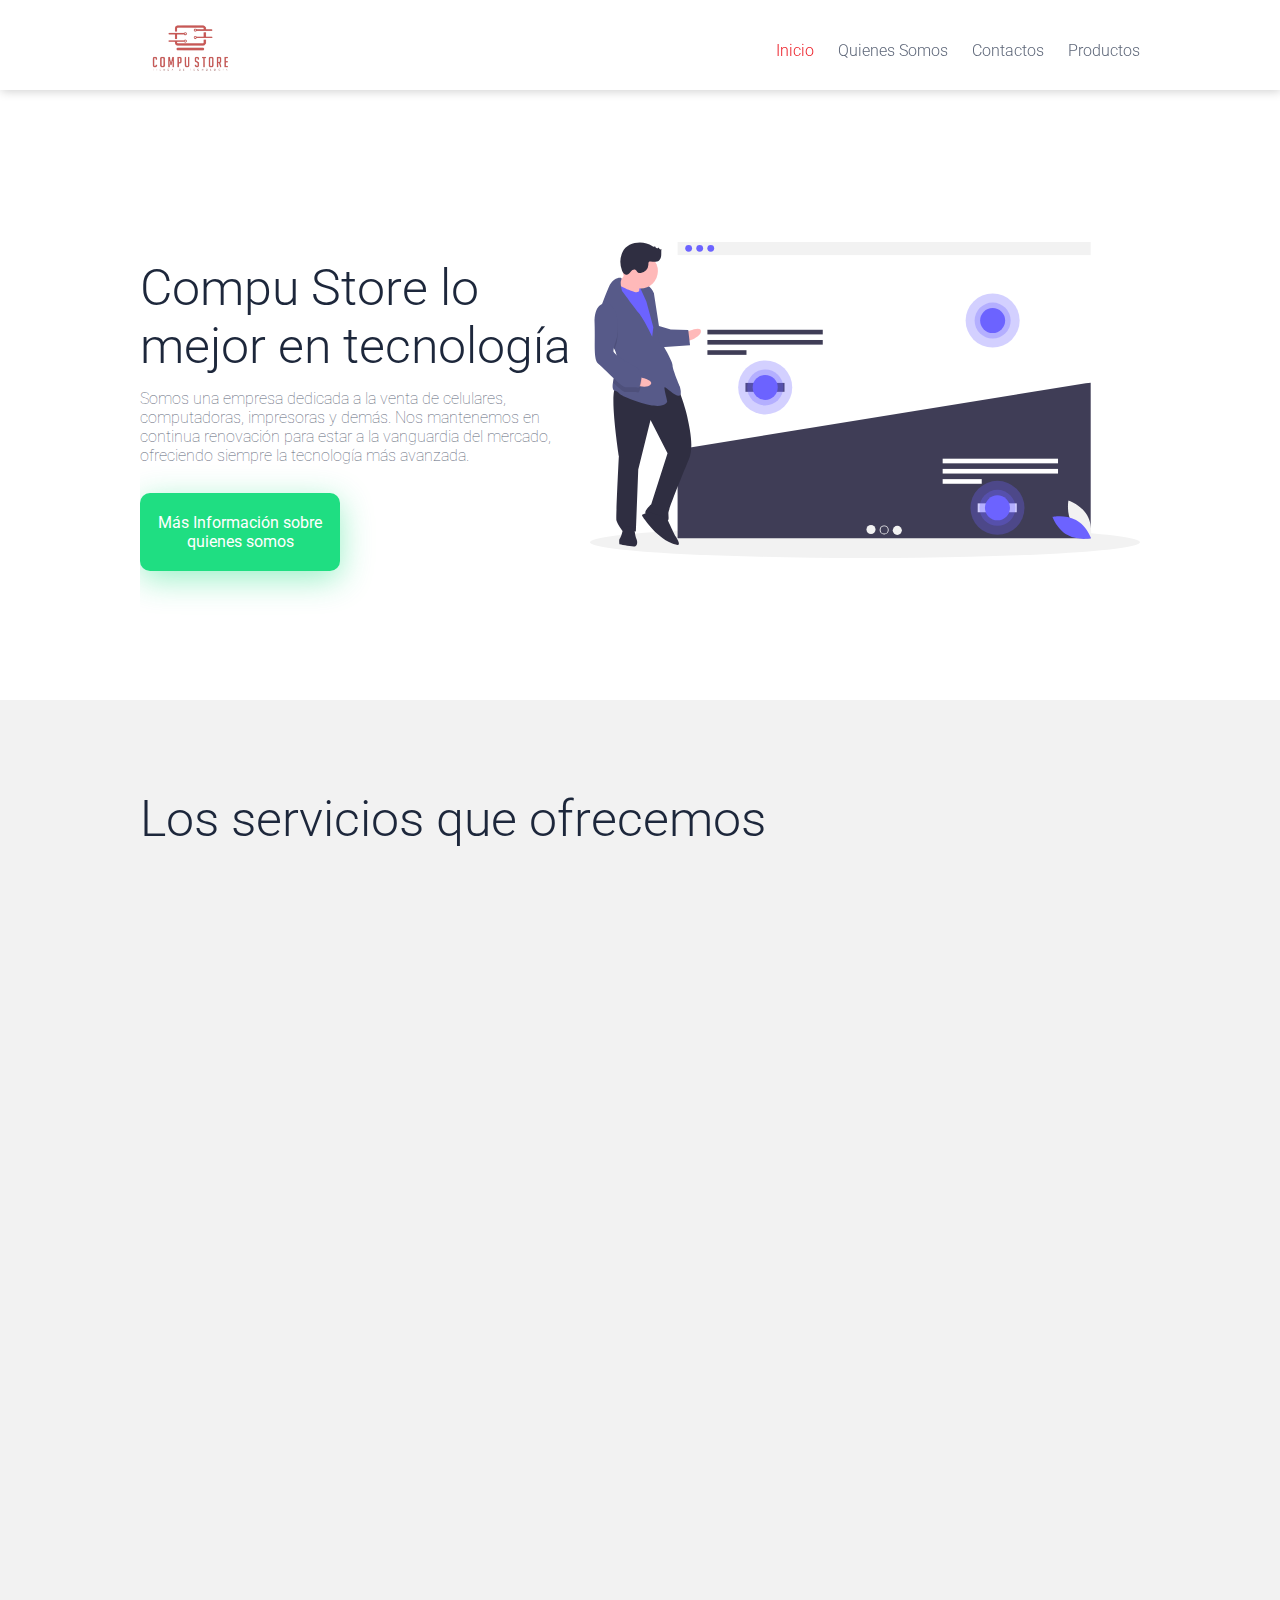
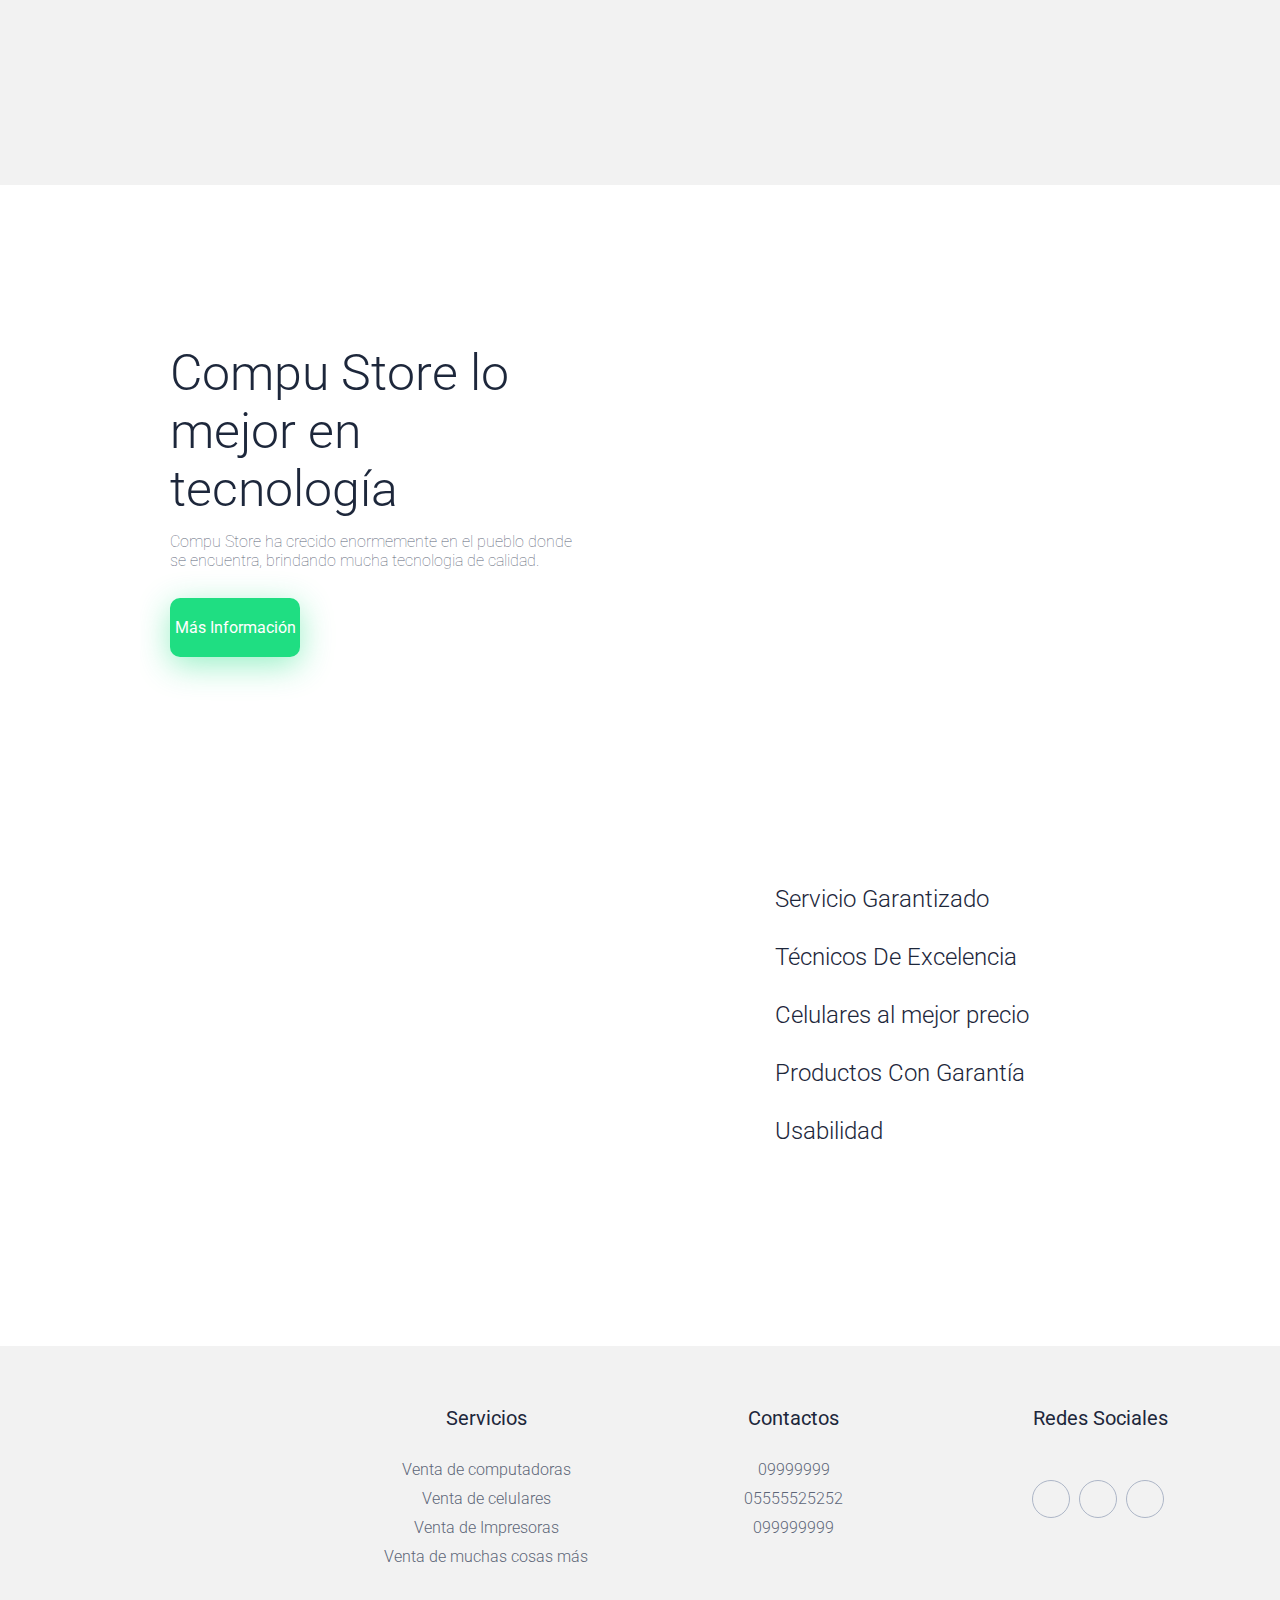
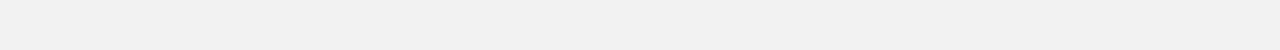
<file: index.html>
<!DOCTYPE html>
<html lang="es">
<head>
    <meta name="author" content="Jean Pierre Rodriguez Zambrano">
    <meta name="description" content="Compu Store lo mejor en tecnologia, posee muchos productos de ofimatica tanto basica como profesional">
    <meta name="viewport" content="width=device-width, initial-scale=1.0">
    <meta charset="UTF-8">
    <meta name="keywords" content="Tecnologia,Computadoras, Impresoras, Chone, Celulares, Reparacion, Servicio, Técnico " > 
    <meta name="descripcion" content="Página web oficial de Compu Store, Chone-Manabi-Ecuador">
    <link rel="icon" href="img/logo2.png">
    <link rel="stylesheet" href="https://use.fontawesome.com/releases/v5.15.2/css/all.css" integrity="sha384-vSIIfh2YWi9wW0r9iZe7RJPrKwp6bG+s9QZMoITbCckVJqGCCRhc+ccxNcdpHuYu" crossorigin="anonymous">
    <link rel="preconnect" href="https://fonts.gstatic.com">
    <link href="https://fonts.googleapis.com/css2?family=Roboto:ital,wght@0,100;0,300;0,400;1,100&display=swap" rel="stylesheet">
    <link href="https://unpkg.com/aos@2.3.1/dist/aos.css" rel="stylesheet">
    <link rel="stylesheet" href="css/estiloindex.css">
    
    <title>Compu Store</title>
</head>
<body>
    <header>
        <nav>
            <section class="contenedor nav">
                <div class="logo">
                    <img src="img/logo2.png" alt="Logo Compu Store">
                </div>
                <div class="enlaces-header">
                    <a href="#" class="lugar">Inicio</a>
                    <a href="pags/quienessomos">Quienes Somos</a>
                    <a href="pags/contacto">Contactos</a>
                    <a href="pags/productos">Productos</a>
                </div>
                <div class="hamburguer">
                    <i class="fas fa-bars"></i>
                </div>
            </section>
        </nav>
      <div class="contenedor">
          <section class="contenido-header">
            <section class="textos-header">
                <h1 class="titulo">Compu Store lo mejor en tecnología</h1>
                <p>Somos una empresa dedicada a la venta de celulares, computadoras, impresoras y demás.
                    Nos mantenemos en continua renovación para estar a la vanguardia del mercado, ofreciendo siempre la tecnología más avanzada.</p>
                <a href="pags/quienessomos.html">Más Información sobre quienes somos</a>
            </section>
                <img src="img/undraw_heatmap_uyye.svg" alt="Svg de sistemas">
          </section>
      </div>  
    </header>
   <section class="about-us">
       <div class="contenedor1">
           <h2 class="titulo">Los servicios que ofrecemos</h2>
           <div class="contenedor-articulo">
               <div class="articulo"  data-aos="zoom-in-right" data-aos-duration="1000">
                   <i class="fas fa-pen-fancy"></i>
                   <h3>Venta de Celulares de Alta-Media y Baja Gama</h3>
                   <p>Realizamos venta de celulares de toda gama, a un excelente calidad-precio.
                       Poseemos una gran coleccion de marcas y modelos de celulares.
                   </p>
                </div>
                <div class="articulo"  data-aos="zoom-in-right" data-aos-duration="1000">
                    <i class="fas fa-code"></i>
                    <h3>Servicio Técnico en reparacion de Computadores</h3>
                    <p>Realizamos servicio técnico de computadoras, tanto en software como en hardware, ya sea instalar windows como reparar algo interno fisico.</p>

                 </div>
                 <div class="articulo"  data-aos="zoom-in-right" data-aos-duration="1000">
                    <i class="fas fa-cog"></i>
                    <h3>Servicio Técnico en reparación de Impresoras</h3>
                    <p>Realizamos mantenimiento a Impresoras, limpiando tinta, instalando los drivers,etc.</p>

                 </div>
                 <div class="articulo"  data-aos="zoom-in-right" data-aos-duration="1000">
                    <i class="fas fa-comments"></i>
                    <h3>Venta de articulos de ofimática</h3>
                    <p>Tenemos venta de audifonos,parlantes,
                        memorias, discos duros,disco de estado solido,etc.</p>

                 </div>
                 <div class="articulo"  data-aos="zoom-in-right" data-aos-duration="1000">
                    <i class="fas fa-chart-bar"></i>
                    <h3>Venta de perifericos para computadoras</h3>
                    <p>Venta de teclados, mouse , audifonos, mandos de ps4, mandos para pc , mouse con rgb , teclados con rgb , audifonos con rgb, etc.</p>

                 </div>
                 <div class="articulo"  data-aos="zoom-in-right" data-aos-duration="1000">
                    <i class="fas fa-pen-fancy"></i>
                    <h3>Venta de Sillas Gamer</h3>
                    <p>Venta de sillas gamer calidad-precio , acolchonadas, muy comodas para el uso diario, reclinable, etc.</p>

                 </div>
           </div>
       </div>
   </section> 
    <section class="questions contenedor">
      <section class="textos-questions">
          <h1 class="titulo">Compu Store lo mejor en tecnología</h1>
          <p>Compu Store ha crecido enormemente en el pueblo donde se encuentra, brindando mucha tecnologia de calidad.</p>
          <a href="pags/quienessomos.html">Más Información</a>
          </section>
          <img src="img/laptop.svg" alt="Laptop"  data-aos="fade-up" data-aos-duration="3000" data-aos-easing="ease-out-cubic">
    </section>
  
    <section class="contenedor1 services">
        <img src="img/undraw_Online_information_re_erks.svg" alt="" data-aos="flip-left"
        data-aos-easing="ease-out-cubic"
        data-aos-duration="2000">
        <div class="box-skills">
     <h4><i class="far fa-check-circle"></i> Servicio Garantizado</h4>
     <h4><i class="far fa-check-circle"></i> Técnicos De Excelencia</h4>
     <h4><i class="far fa-check-circle"></i> Celulares al mejor precio</h4>
     <h4><i class="far fa-check-circle"></i> Productos Con Garantía</h4>
     <h4><i class="far fa-check-circle"></i> Usabilidad</h4>
        </div>
    </section>
    <footer id="footer">
        <div class="partfooter">
            <img src="img/logo2.png" alt="Logo Compu Store" data-aos="fade-zoom-in"
            data-aos-easing="ease-in-back"
            data-aos-delay="500"
            data-aos-offset="0">
        </div>
        <div class="partfooter">
            <h4>Servicios</h4>
            <a href="#footer">Venta de computadoras</a>
            <a href="#footer">Venta de celulares</a>
            <a href="#footer">Venta de Impresoras</a>
            <a href="#footer">Venta de muchas cosas más</a>
        </div>
        <div class="partfooter">
            <h4>Contactos</h4>
            <a href="#footer">09999999</a>
            <a href="#footer">05555525252</a>
            <a href="#footer">099999999</a>
        </div>
        <div class="partfooter">
            <h4>Redes Sociales</h4>
            <div class="social-media">
                <a href="https://www.facebook.com/Compustore.Ec" target="0"><i class="fab fa-facebook trans"></i></a>
                <a href="https://twitter.com/icomputerstore?lang=es" target="0"><i class="fab fa-twitter trans"></i></a>
                <a href="https://www.instagram.com/compustoreec/" target="0"><i class="fab fa-instagram trans"></i></a>
            </div>
        </div>
    </footer>


    <script src="https://unpkg.com/aos@2.3.1/dist/aos.js"></script>
    <script src="js/main.js"></script>
</div>  
</body>
</html>
</file>
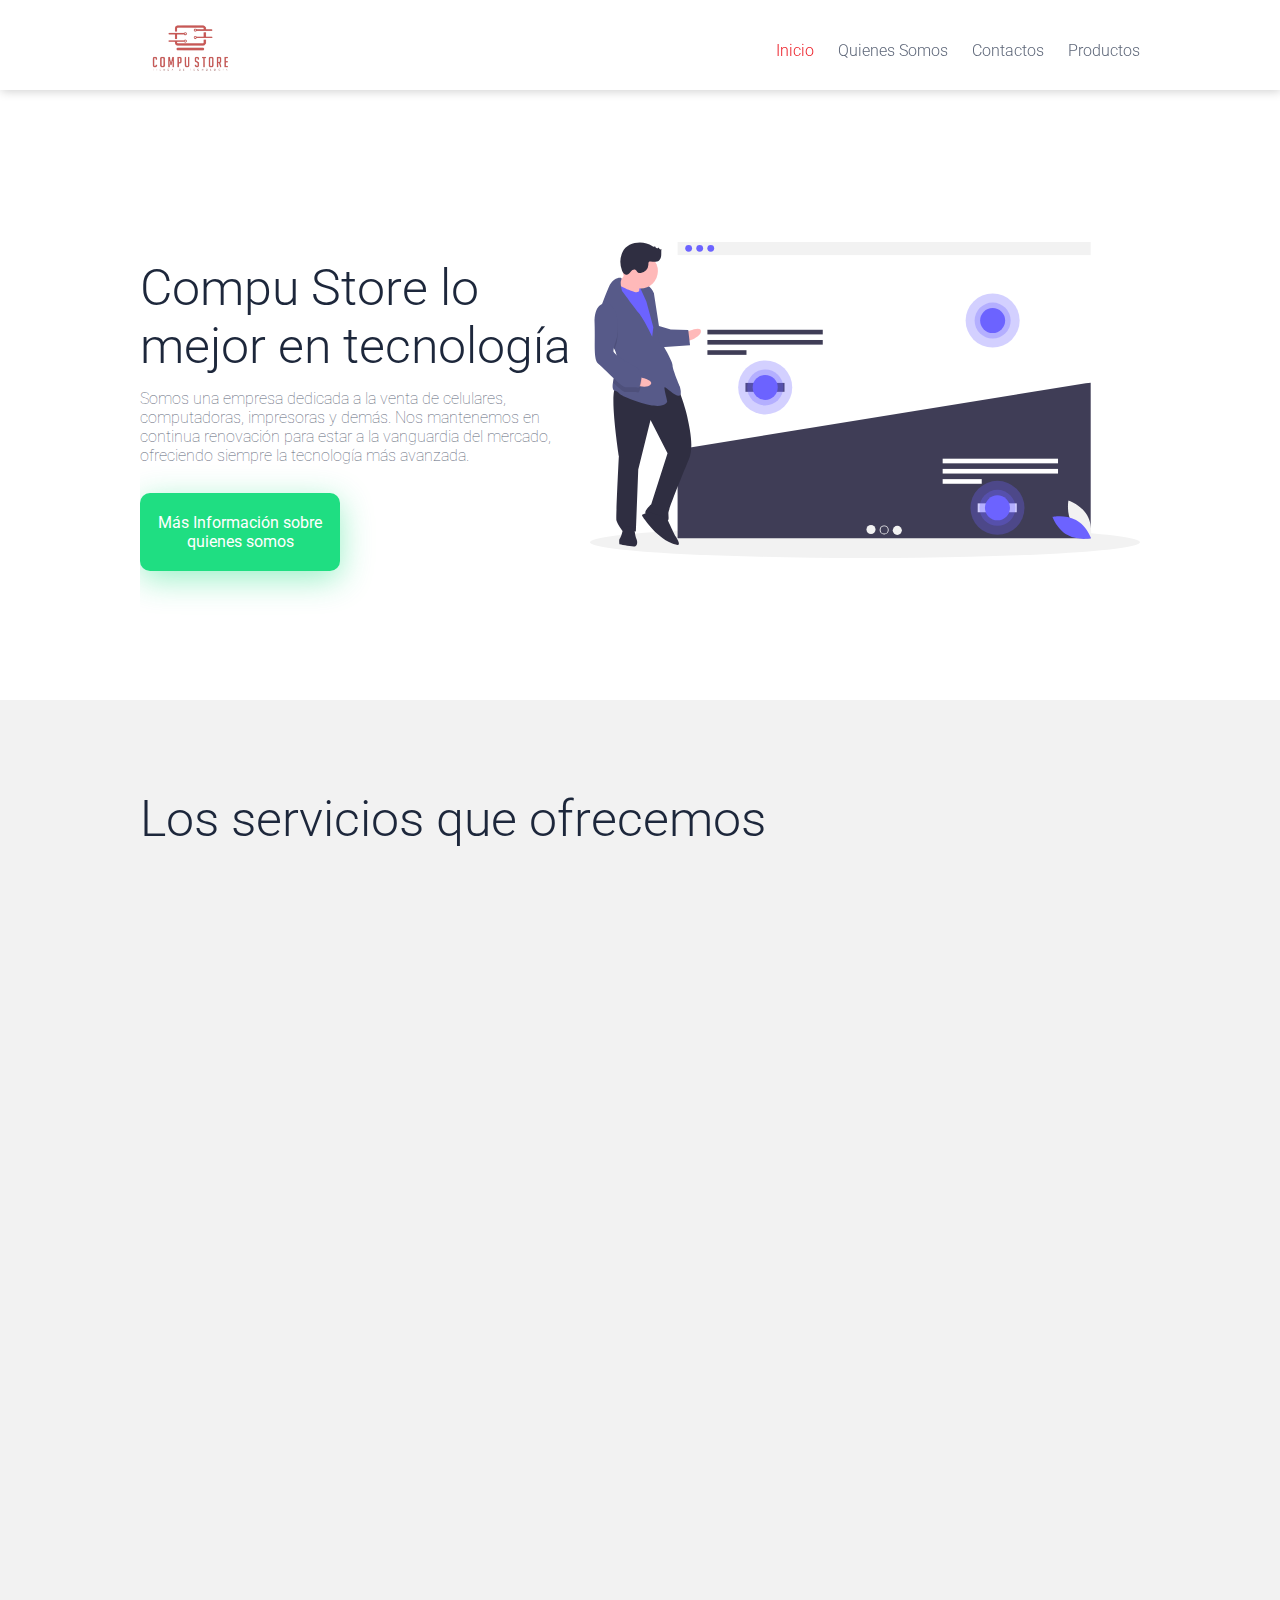
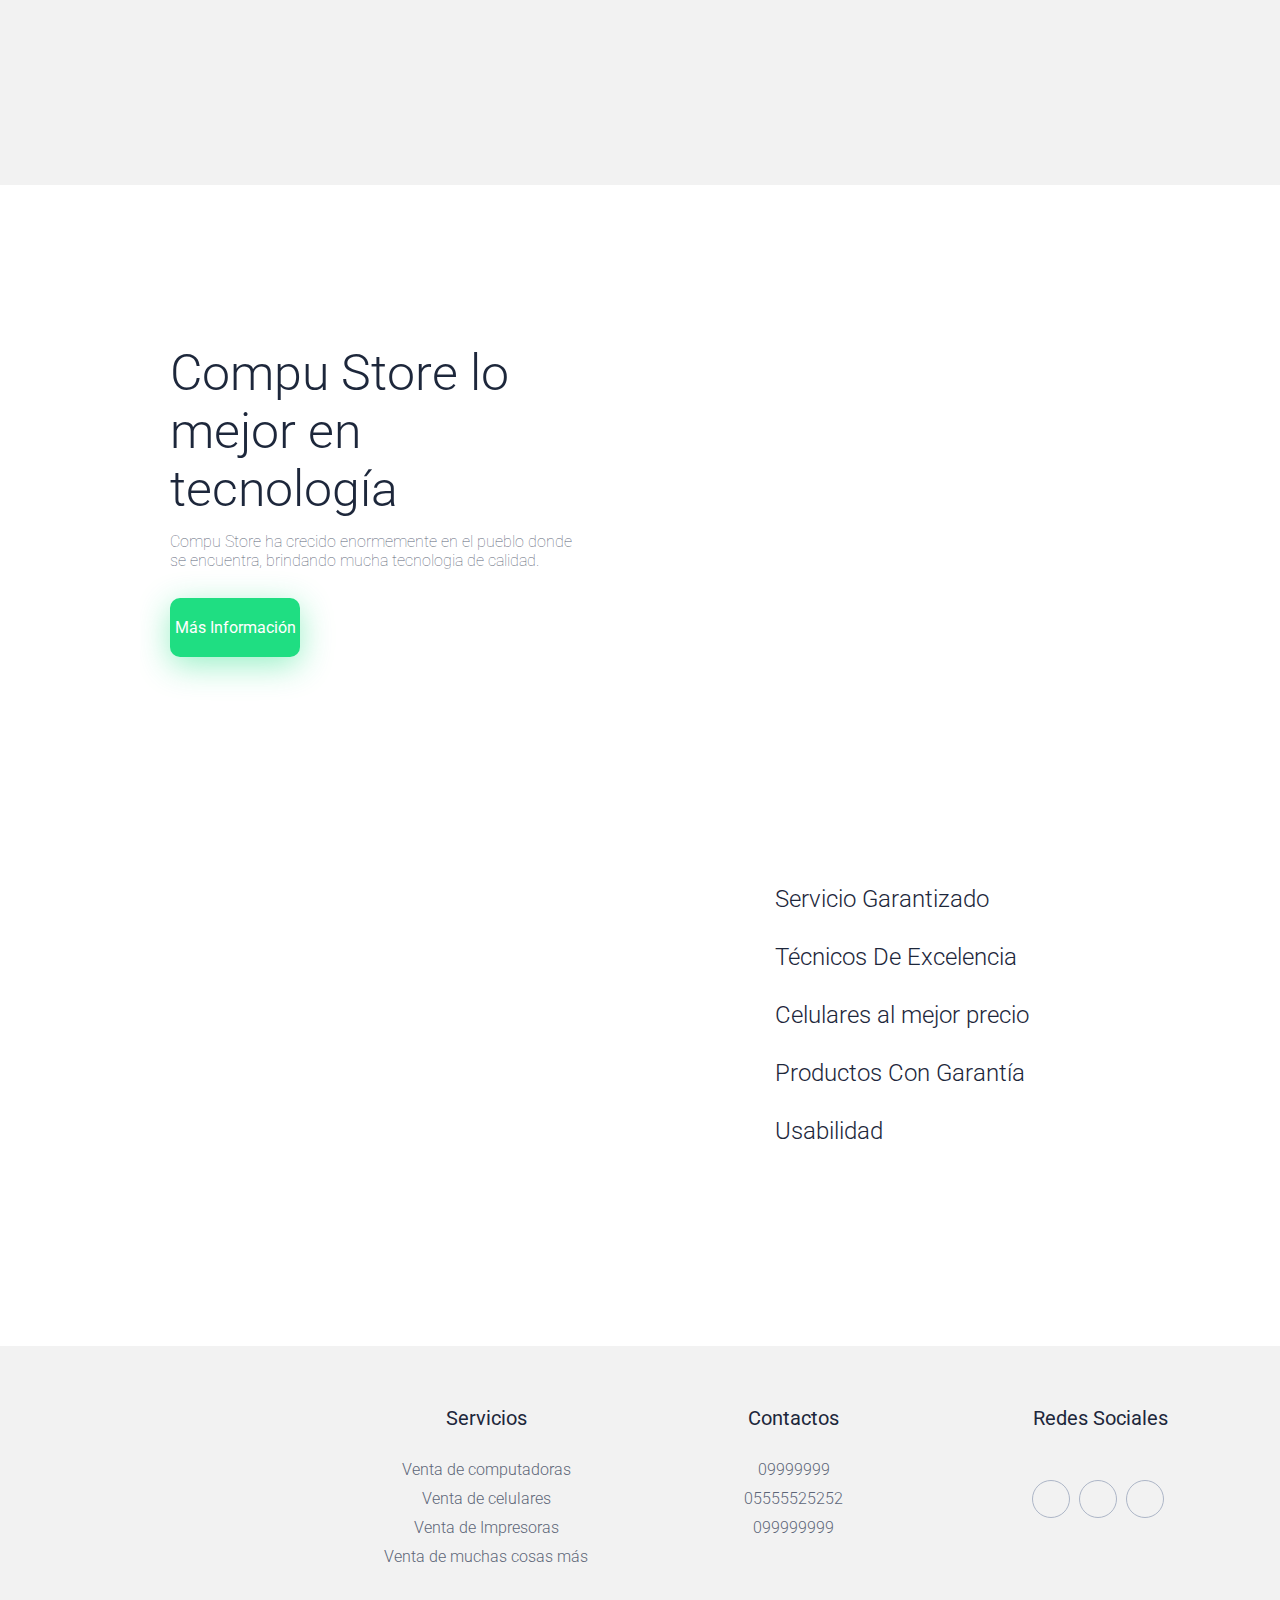
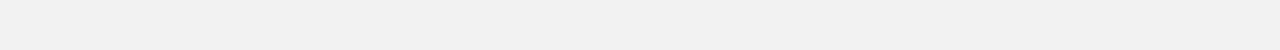
<file: pags/index.html>
<!DOCTYPE html>
<html lang="es">
<head>
    <meta name="author" content="Jean Pierre Rodriguez Zambrano">
    <meta name="description" content="Compu Store lo mejor en tecnologia, posee muchos productos de ofimatica tanto basica como profesional">
    <meta name="viewport" content="width=device-width, initial-scale=1.0">
    <meta charset="UTF-8">
    <meta name="keywords" content="Tecnologia,Computadoras, Impresoras, Chone, Celulares, Reparacion, Servicio, Técnico " > 
    <meta name="descripcion" content="Página web oficial de Compu Store, Chone-Manabi-Ecuador">
    <link rel="icon" href="img/logo2.png">
    <link rel="stylesheet" href="https://use.fontawesome.com/releases/v5.15.2/css/all.css" integrity="sha384-vSIIfh2YWi9wW0r9iZe7RJPrKwp6bG+s9QZMoITbCckVJqGCCRhc+ccxNcdpHuYu" crossorigin="anonymous">
    <link rel="preconnect" href="https://fonts.gstatic.com">
    <link href="https://fonts.googleapis.com/css2?family=Roboto:ital,wght@0,100;0,300;0,400;1,100&display=swap" rel="stylesheet">
    <link href="https://unpkg.com/aos@2.3.1/dist/aos.css" rel="stylesheet">
    <link rel="stylesheet" href="css/estilo.css">
    
    <title>Compu Store</title>
</head>
<body>
    <header>
        <nav>
            <section class="contenedor nav">
                <div class="logo">
                    <img src="img/logo2.png" alt="Logo Compu Store">
                </div>
                <div class="enlaces-header">
                    <a href="#" class="lugar">Inicio</a>
                    <a href="pags/quienessomos">Quienes Somos</a>
                    <a href="pags/contacto">Contactos</a>
                    <a href="pags/productos">Productos</a>
                </div>
                <div class="hamburguer">
                    <i class="fas fa-bars"></i>
                </div>
            </section>
        </nav>
      <div class="contenedor">
          <section class="contenido-header">
            <section class="textos-header">
                <h1 class="titulo">Compu Store lo mejor en tecnología</h1>
                <p>Somos una empresa dedicada a la venta de celulares, computadoras, impresoras y demás.
                    Nos mantenemos en continua renovación para estar a la vanguardia del mercado, ofreciendo siempre la tecnología más avanzada.</p>
                <a href="pags/quienessomos.html">Más Información sobre quienes somos</a>
            </section>
                <img src="img/undraw_heatmap_uyye.svg" alt="Svg de sistemas">
          </section>
      </div>  
    </header>
   <section class="about-us">
       <div class="contenedor1">
           <h2 class="titulo">Los servicios que ofrecemos</h2>
           <div class="contenedor-articulo">
               <div class="articulo"  data-aos="zoom-in-right" data-aos-duration="1000">
                   <i class="fas fa-pen-fancy"></i>
                   <h3>Venta de Celulares de Alta-Media y Baja Gama</h3>
                   <p>Realizamos venta de celulares de toda gama, a un excelente calidad-precio.
                       Poseemos una gran coleccion de marcas y modelos de celulares.
                   </p>
                </div>
                <div class="articulo"  data-aos="zoom-in-right" data-aos-duration="1000">
                    <i class="fas fa-code"></i>
                    <h3>Servicio Técnico en reparacion de Computadores</h3>
                    <p>Realizamos servicio técnico de computadoras, tanto en software como en hardware, ya sea instalar windows como reparar algo interno fisico.</p>

                 </div>
                 <div class="articulo"  data-aos="zoom-in-right" data-aos-duration="1000">
                    <i class="fas fa-cog"></i>
                    <h3>Servicio Técnico en reparación de Impresoras</h3>
                    <p>Realizamos mantenimiento a Impresoras, limpiando tinta, instalando los drivers,etc.</p>

                 </div>
                 <div class="articulo"  data-aos="zoom-in-right" data-aos-duration="1000">
                    <i class="fas fa-comments"></i>
                    <h3>Venta de articulos de ofimática</h3>
                    <p>Tenemos venta de audifonos,parlantes,
                        memorias, discos duros,disco de estado solido,etc.</p>

                 </div>
                 <div class="articulo"  data-aos="zoom-in-right" data-aos-duration="1000">
                    <i class="fas fa-chart-bar"></i>
                    <h3>Venta de perifericos para computadoras</h3>
                    <p>Venta de teclados, mouse , audifonos, mandos de ps4, mandos para pc , mouse con rgb , teclados con rgb , audifonos con rgb, etc.</p>

                 </div>
                 <div class="articulo"  data-aos="zoom-in-right" data-aos-duration="1000">
                    <i class="fas fa-pen-fancy"></i>
                    <h3>Venta de Sillas Gamer</h3>
                    <p>Venta de sillas gamer calidad-precio , acolchonadas, muy comodas para el uso diario, reclinable, etc.</p>

                 </div>
           </div>
       </div>
   </section> 
    <section class="questions contenedor">
      <section class="textos-questions">
          <h1 class="titulo">Compu Store lo mejor en tecnología</h1>
          <p>Compu Store ha crecido enormemente en el pueblo donde se encuentra, brindando mucha tecnologia de calidad.</p>
          <a href="pags/quienessomos.html">Más Información</a>
          </section>
          <img src="img/laptop.svg" alt="Laptop"  data-aos="fade-up" data-aos-duration="3000" data-aos-easing="ease-out-cubic">
    </section>
  
    <section class="contenedor1 services">
        <img src="img/undraw_Online_information_re_erks.svg" alt="" data-aos="flip-left"
        data-aos-easing="ease-out-cubic"
        data-aos-duration="2000">
        <div class="box-skills">
     <h4><i class="far fa-check-circle"></i> Servicio Garantizado</h4>
     <h4><i class="far fa-check-circle"></i> Técnicos De Excelencia</h4>
     <h4><i class="far fa-check-circle"></i> Celulares al mejor precio</h4>
     <h4><i class="far fa-check-circle"></i> Productos Con Garantía</h4>
     <h4><i class="far fa-check-circle"></i> Usabilidad</h4>
        </div>
    </section>
    <footer id="footer">
        <div class="partfooter">
            <img src="img/logo2.png" alt="Logo Compu Store" data-aos="fade-zoom-in"
            data-aos-easing="ease-in-back"
            data-aos-delay="500"
            data-aos-offset="0">
        </div>
        <div class="partfooter">
            <h4>Servicios</h4>
            <a href="#footer">Venta de computadoras</a>
            <a href="#footer">Venta de celulares</a>
            <a href="#footer">Venta de Impresoras</a>
            <a href="#footer">Venta de muchas cosas más</a>
        </div>
        <div class="partfooter">
            <h4>Contactos</h4>
            <a href="#footer">09999999</a>
            <a href="#footer">05555525252</a>
            <a href="#footer">099999999</a>
        </div>
        <div class="partfooter">
            <h4>Redes Sociales</h4>
            <div class="social-media">
                <a href="https://www.facebook.com/Compustore.Ec" target="0"><i class="fab fa-facebook trans"></i></a>
                <a href="https://twitter.com/icomputerstore?lang=es" target="0"><i class="fab fa-twitter trans"></i></a>
                <a href="https://www.instagram.com/compustoreec/" target="0"><i class="fab fa-instagram trans"></i></a>
            </div>
        </div>
    </footer>


    <script src="https://unpkg.com/aos@2.3.1/dist/aos.js"></script>
    <script src="js/main.js"></script>
</div>  
</body>
</html>
</file>
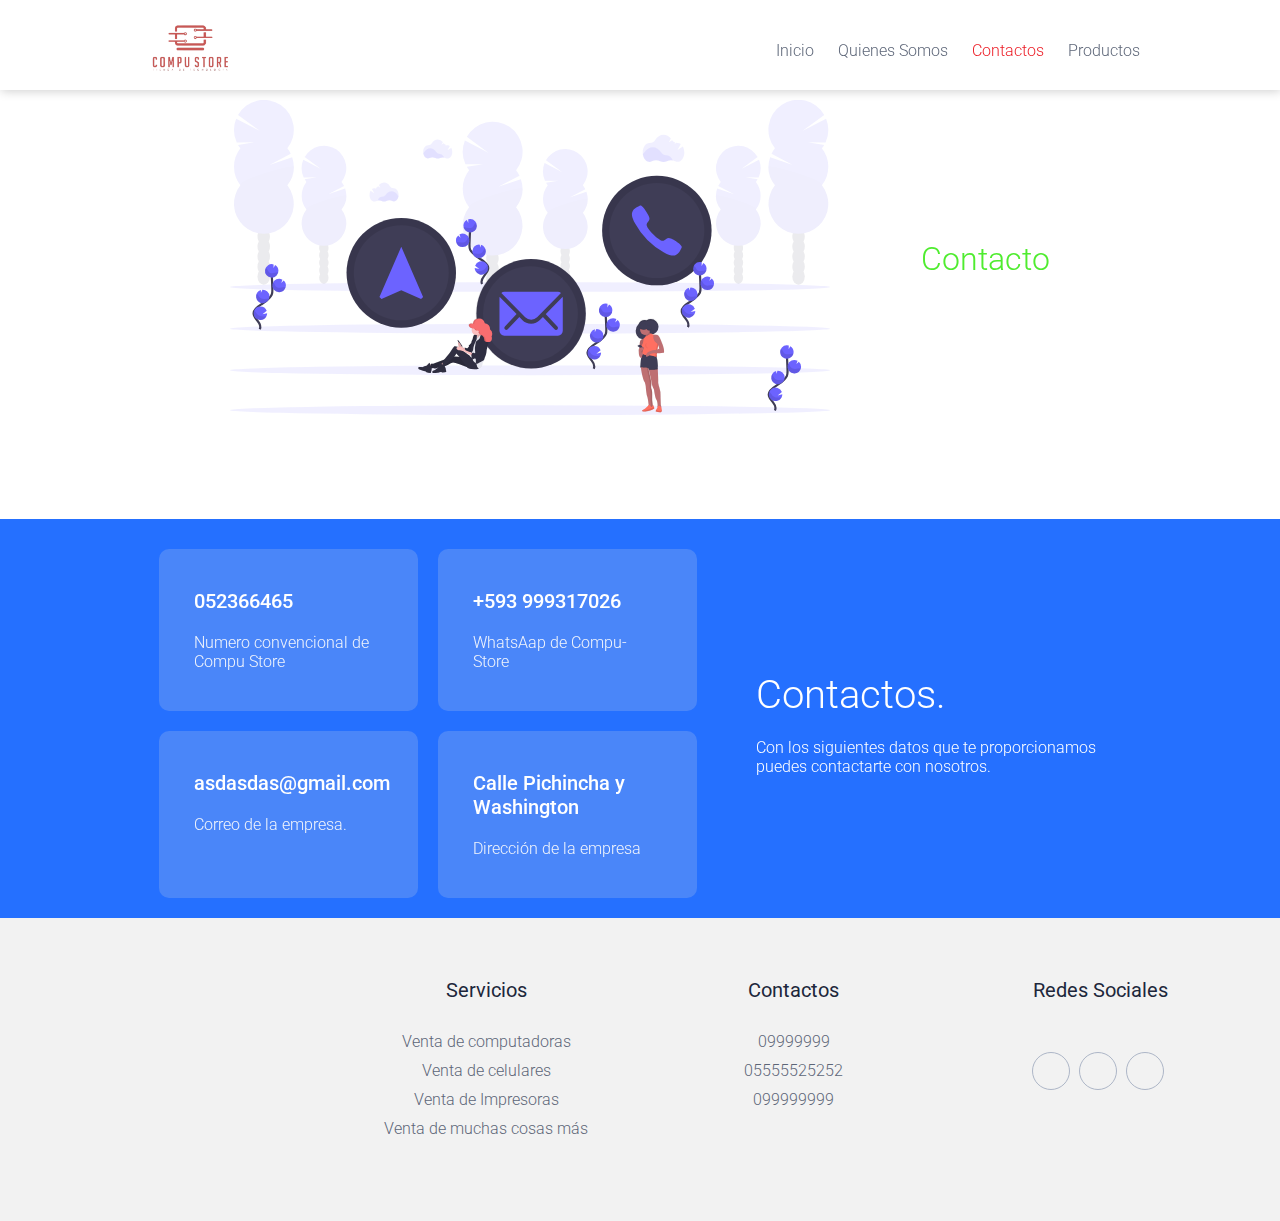
<file: pags/contacto.html>
<!DOCTYPE html>
<html lang="es">
<head>
    <meta name="author" content="Jean Pierre Rodriguez Zambrano">
    <meta name="description" content="Compu Store lo mejor en tecnologia, posee muchos productos de ofimatica tanto basica como profesional">
    <meta name="viewport" content="width=device-width, initial-scale=1.0">
    <meta charset="UTF-8">
    <link rel="icon" href="../img/logo2.png">
    <link rel="stylesheet" href="https://use.fontawesome.com/releases/v5.15.2/css/all.css" integrity="sha384-vSIIfh2YWi9wW0r9iZe7RJPrKwp6bG+s9QZMoITbCckVJqGCCRhc+ccxNcdpHuYu" crossorigin="anonymous">
    <link rel="preconnect" href="https://fonts.gstatic.com">
    <link href="https://fonts.googleapis.com/css2?family=Roboto:ital,wght@0,100;0,300;0,400;1,100&display=swap" rel="stylesheet">
    <link href="https://unpkg.com/aos@2.3.1/dist/aos.css" rel="stylesheet">
    <link rel="stylesheet" href="../css/estilocontacto.css">
    <link rel="stylesheet" href="https://use.fontawesome.com/releases/v5.15.2/css/all.css" integrity="sha384-vSIIfh2YWi9wW0r9iZe7RJPrKwp6bG+s9QZMoITbCckVJqGCCRhc+ccxNcdpHuYu" crossorigin="anonymous">
    <title>Compu Store</title>
</head>
<body>

    <header>
        <div class="contenedor contactanos__header">
            <div class="contactanos__imagen">
                <img src="iconos/contactanos.svg" alt="contacto imagen" data-aos="zoom-in-right" data-aos-duration="1000">
            </div>
            <div class="contactanos__texto" data-aos="zoom-in-right" data-aos-duration="2000">
                <h1>Contacto</h1>
            </div>


        </div>
        <nav>
            <section class="contenedor nav">
                <div class="logo">
                    <img src="../img/logo2.png" alt="">
                </div>
                <div class="enlaces-header">
                    <a href="../index" >Inicio</a>
                    <a href="quienessomos" >Quienes Somos</a>
                    <a href="#" class="lugar" >Contactos</a>
                    <a href="productos">Productos</a>
                </div>
                <div class="hamburguer">
                    <i class="fas fa-bars"></i>
                </div>
            </section>
        </nav>
    </header>
    <section class="results">
        <div class="contenedor conten-results">
            <section class="numbers">
                <div class="number" data-aos="zoom-in-right" data-aos-duration="1000">
                    <i class="fas fa-phone"></i>
                    <h4>052366465</h4>
                    <p>Numero convencional de Compu Store</p>
                </div>
                <div class="number" data-aos="zoom-in-right" data-aos-duration="1000">
                    <i class="fab fa-whatsapp"></i>
                    <h4>+593 999317026</h4>
                    <p>WhatsAap de Compu-Store</p>
                   
                </div>
                <div class="number" data-aos="zoom-in-right" data-aos-duration="1000">
                    <i class="far fa-envelope"></i>
                    <h4>asdasdas@gmail.com</h4>
                    <p>Correo de la empresa.</p>
                </div>
                <div class="number" data-aos="zoom-in-right" data-aos-duration="1000">
                    <i class="fas fa-directions"></i>
                    <h4>Calle Pichincha y Washington</h4>
                    <p>Dirección de la empresa</p>
                </div>
            </section>
            <section class="results-text"data-aos="zoom-in-right" data-aos-duration="2000">
                <h4>Contactos.</h4>
                <p>Con los siguientes datos que te proporcionamos puedes contactarte con nosotros.</p>
            </section>
        </div>
    </section>





    <footer id="footer">
        <div class="partfooter">
            <img src="../img/logo2.png" alt="Logo Compu Store" data-aos="fade-zoom-in"
            data-aos-easing="ease-in-back"
            data-aos-delay="500"
            data-aos-offset="0">
        </div>
        <div class="partfooter">
            <h4>Servicios</h4>
            <a href="#footer">Venta de computadoras</a>
            <a href="#footer">Venta de celulares</a>
            <a href="#footer">Venta de Impresoras</a>
            <a href="#footer">Venta de muchas cosas más</a>
        </div>
        <div class="partfooter">
            <h4>Contactos</h4>
            <a href="#footer">09999999</a>
            <a href="#footer">05555525252</a>
            <a href="#footer">099999999</a>
        </div>
        <div class="partfooter">
            <h4>Redes Sociales</h4>
            <div class="social-media">
                <a href="https://www.facebook.com/CompuStoreOk" target="0"><i class="fab fa-facebook trans"></i></a>
                <a href="https://twitter.com/icomputerstore?lang=es" target="0"><i class="fab fa-twitter trans"></i></a>
                <a href="https://www.instagram.com/compustoreec/" target="0"><i class="fab fa-instagram trans"></i></a>
            </div>
        </div>
    </footer>


    <script src="https://cdn.jsdelivr.net/npm/@popperjs/core@2.5.4/dist/umd/popper.min.js" integrity="sha384-q2kxQ16AaE6UbzuKqyBE9/u/KzioAlnx2maXQHiDX9d4/zp8Ok3f+M7DPm+Ib6IU" crossorigin="anonymous"></script>
    <script src="https://cdn.jsdelivr.net/npm/bootstrap@5.0.0-beta1/dist/js/bootstrap.min.js" integrity="sha384-pQQkAEnwaBkjpqZ8RU1fF1AKtTcHJwFl3pblpTlHXybJjHpMYo79HY3hIi4NKxyj" crossorigin="anonymous"></script>
    <script src="https://unpkg.com/aos@2.3.1/dist/aos.js"></script>
    <script src="../js/main.js"></script>
</body>
</html>
</file>
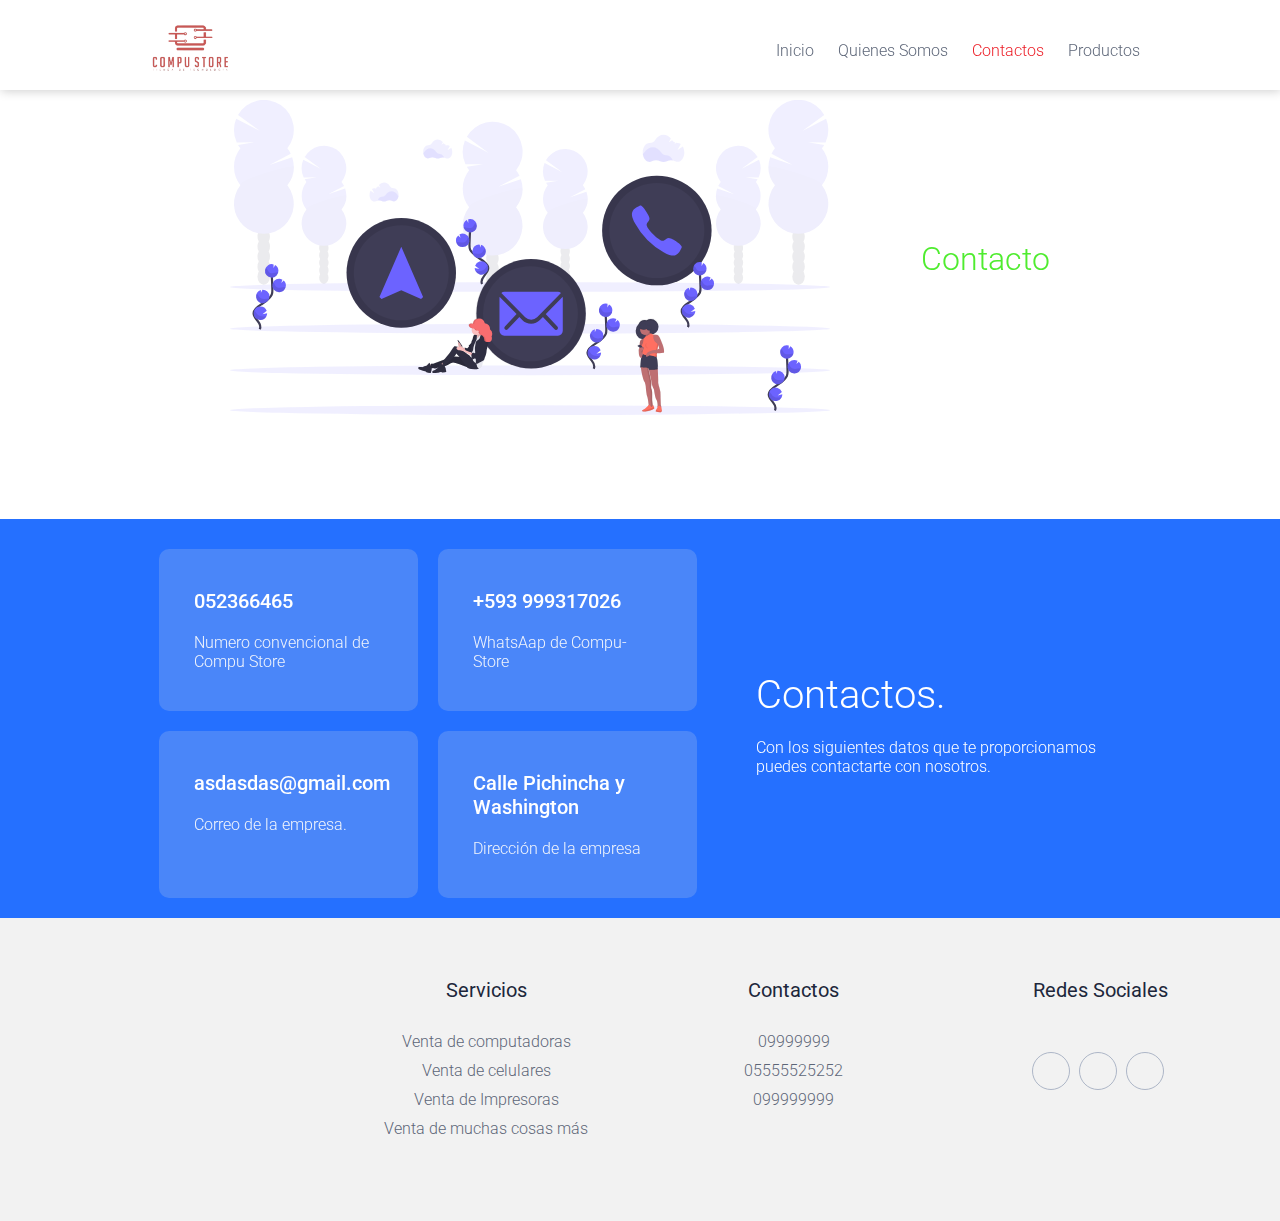
<file: pags/pags/contacto.html>
<!DOCTYPE html>
<html lang="es">
<head>
    <meta name="author" content="Jean Pierre Rodriguez Zambrano">
    <meta name="description" content="Compu Store lo mejor en tecnologia, posee muchos productos de ofimatica tanto basica como profesional">
    <meta name="viewport" content="width=device-width, initial-scale=1.0">
    <meta charset="UTF-8">
    <link rel="icon" href="../img/logo2.png">
    <link rel="stylesheet" href="https://use.fontawesome.com/releases/v5.15.2/css/all.css" integrity="sha384-vSIIfh2YWi9wW0r9iZe7RJPrKwp6bG+s9QZMoITbCckVJqGCCRhc+ccxNcdpHuYu" crossorigin="anonymous">
    <link rel="preconnect" href="https://fonts.gstatic.com">
    <link href="https://fonts.googleapis.com/css2?family=Roboto:ital,wght@0,100;0,300;0,400;1,100&display=swap" rel="stylesheet">
    <link href="https://unpkg.com/aos@2.3.1/dist/aos.css" rel="stylesheet">
    <link rel="stylesheet" href="estilos/estilo1.css">
    <link rel="stylesheet" href="https://use.fontawesome.com/releases/v5.15.2/css/all.css" integrity="sha384-vSIIfh2YWi9wW0r9iZe7RJPrKwp6bG+s9QZMoITbCckVJqGCCRhc+ccxNcdpHuYu" crossorigin="anonymous">
    <title>Compu Store</title>
</head>
<body>

    <header>
        <div class="contenedor contactanos__header">
            <div class="contactanos__imagen">
                <img src="iconos/contactanos.svg" alt="contacto imagen" data-aos="zoom-in-right" data-aos-duration="1000">
            </div>
            <div class="contactanos__texto" data-aos="zoom-in-right" data-aos-duration="2000">
                <h1>Contacto</h1>
            </div>


        </div>
        <nav>
            <section class="contenedor nav">
                <div class="logo">
                    <img src="../img/logo2.png" alt="">
                </div>
                <div class="enlaces-header">
                    <a href="../index" >Inicio</a>
                    <a href="quienessomos" >Quienes Somos</a>
                    <a href="#" class="lugar" >Contactos</a>
                    <a href="productos">Productos</a>
                </div>
                <div class="hamburguer">
                    <i class="fas fa-bars"></i>
                </div>
            </section>
        </nav>
    </header>
    <section class="results">
        <div class="contenedor conten-results">
            <section class="numbers">
                <div class="number" data-aos="zoom-in-right" data-aos-duration="1000">
                    <i class="fas fa-phone"></i>
                    <h4>052366465</h4>
                    <p>Numero convencional de Compu Store</p>
                </div>
                <div class="number" data-aos="zoom-in-right" data-aos-duration="1000">
                    <i class="fab fa-whatsapp"></i>
                    <h4>+593 999317026</h4>
                    <p>WhatsAap de Compu-Store</p>
                   
                </div>
                <div class="number" data-aos="zoom-in-right" data-aos-duration="1000">
                    <i class="far fa-envelope"></i>
                    <h4>asdasdas@gmail.com</h4>
                    <p>Correo de la empresa.</p>
                </div>
                <div class="number" data-aos="zoom-in-right" data-aos-duration="1000">
                    <i class="fas fa-directions"></i>
                    <h4>Calle Pichincha y Washington</h4>
                    <p>Dirección de la empresa</p>
                </div>
            </section>
            <section class="results-text"data-aos="zoom-in-right" data-aos-duration="2000">
                <h4>Contactos.</h4>
                <p>Con los siguientes datos que te proporcionamos puedes contactarte con nosotros.</p>
            </section>
        </div>
    </section>





    <footer id="footer">
        <div class="partfooter">
            <img src="../img/logo2.png" alt="Logo Compu Store" data-aos="fade-zoom-in"
            data-aos-easing="ease-in-back"
            data-aos-delay="500"
            data-aos-offset="0">
        </div>
        <div class="partfooter">
            <h4>Servicios</h4>
            <a href="#footer">Venta de computadoras</a>
            <a href="#footer">Venta de celulares</a>
            <a href="#footer">Venta de Impresoras</a>
            <a href="#footer">Venta de muchas cosas más</a>
        </div>
        <div class="partfooter">
            <h4>Contactos</h4>
            <a href="#footer">09999999</a>
            <a href="#footer">05555525252</a>
            <a href="#footer">099999999</a>
        </div>
        <div class="partfooter">
            <h4>Redes Sociales</h4>
            <div class="social-media">
                <a href="https://www.facebook.com/CompuStoreOk" target="0"><i class="fab fa-facebook trans"></i></a>
                <a href="https://twitter.com/icomputerstore?lang=es" target="0"><i class="fab fa-twitter trans"></i></a>
                <a href="https://www.instagram.com/compustoreec/" target="0"><i class="fab fa-instagram trans"></i></a>
            </div>
        </div>
    </footer>


    <script src="https://cdn.jsdelivr.net/npm/@popperjs/core@2.5.4/dist/umd/popper.min.js" integrity="sha384-q2kxQ16AaE6UbzuKqyBE9/u/KzioAlnx2maXQHiDX9d4/zp8Ok3f+M7DPm+Ib6IU" crossorigin="anonymous"></script>
    <script src="https://cdn.jsdelivr.net/npm/bootstrap@5.0.0-beta1/dist/js/bootstrap.min.js" integrity="sha384-pQQkAEnwaBkjpqZ8RU1fF1AKtTcHJwFl3pblpTlHXybJjHpMYo79HY3hIi4NKxyj" crossorigin="anonymous"></script>
    <script src="https://unpkg.com/aos@2.3.1/dist/aos.js"></script>
    <script src="../js/main.js"></script>
</body>
</html>
</file>
<file: css/estiloindex.css>
*{
    padding: 0;
    margin: 0;
    box-sizing: border-box;
}
body{
    font-family: 'Roboto', sans-serif;
}
h1,h2,h3,h4,h5,h6{
    color: #1d273b;
    font-weight: 300;
}
.contenedor{
    width: 90%;
    max-width: 1000px;
    margin: auto;
    overflow: hidden;
}
.contenedor1{
    width: 90%;
    max-width: 1000px;
    margin: auto;
    padding: 60px 0;
    overflow: hidden;
}
/*header*/
header::before{
    content: "";
    margin-bottom: 100px;
    display: block;
}
nav{
    width: 100%;
    height: 90px;
    background-color: #fff;
    border-bottom: 1px solid transparent;
    box-shadow: 1px 1px 10px 0 rgba(0,0,0, .2);
    position: fixed;
    top: 0;
    z-index: 100;
    transition: ease-in-out 0.5s;
}
.nav{
    display: flex;
    justify-content: space-between;
    align-items: center;
    height: 100px;
    width: 90%;
    
}
.nav .logo{
    height: 100px;

}
.nav .logo img{
    height: 100%;
}
.enlaces-header{
    font-weight: 300;
    transition: ease-in-out 0.5s;
}
.nav .enlaces-header a{
    color: #5D6678;
    text-decoration: none;
    margin-left: 20px;
}
nav .enlaces-header .lugar{
    color: #ec1c25;
}
nav .enlaces-header a:hover{
    color:#ec1c25;
    transition: color .5s ease-in-out ;
}
.hamburguer{
    width: 80px;
    height: 80px;
    display: none;
    text-align: center;
    z-index: 100;
    cursor: pointer;
    /* transition: color 0.5s ease-in; */
}
.hamburguer > i{
    color: #ec1c25;
    font-size: 25px;
    line-height: 80px;
}

.contenido-header{
    width: 100%;
    height: 600px;
    display: flex;
    justify-content: space-between;
    align-items: center;
}

.contenido-header img{
    width: 550px;
    animation:ease-in animat 1s;
}
@keyframes animat{
    0%{
        transform: scale(0);
    }100%{
        transform:scale(1);
    }
}

.textos-header p{
    font-weight: 100;
    margin-top: 14px;
    color: #5D6678;
}
.contenido-header a{
    margin: 28px 0 0 0;
    width: 200px;
    display: inline-block;
    background-color: #1fde82;
    text-align: center;
    color: #fff;
    padding: 20px 4px;
    border-radius: 10px;
    text-decoration: none;
    font-weight: 400;
    box-shadow: 0px 8px 32px rgba(31, 222, 130, .46);
    transition: .5s ease-in-out ;
}

.titulo{
    margin-top: 30px;
    font-size: 50px;
}

/* About us */

.about-us{
    background-color: #f2f2f2;
}
.contenedor-articulo{
    display: flex;
    flex-wrap: wrap;
    margin-top: 60px;
    justify-content: space-around;
}
.articulo{
    width: 27%;
    background: #fff;
    margin-bottom: 30px;
  
    border-radius: 10px;
    padding: 45px 30px 60px 30px;
    transition: 0.5s;
}
.articulo:hover{
    box-shadow: 0 4px 10px rgba(17,29,48, .26);
}
.articulo>i{
    font-size: 30px;
    color: #fff;
    background-color: #1fde82;
    display: inline-block;
    width: 70px;
    height: 70px;
    text-align: center;
    padding-top: 20px;
    border-radius: 50%;
    box-shadow: 0px 8px 32px rgba(31, 222 138, .46);
}
.articulo>h3{
    font-weight: 100;
    color: #5D6678;
    margin-top: 15px;
    padding-bottom: 25px;
}
.articulo>a{
    text-decoration: none; 
    color: #5D6678;
    font-weight: 400;
}
.articulo>a:hover{
    color: #1fde82;
    transition: color ease-in-out .5s;
}
.articulo p{
    text-align: justify;
  
}
/* Questions */



.questions{
    width: 100%;
    height: 600px;
    display: flex;
    justify-content: space-between;
    align-items: center;
}

.questions>img{
    width: 550px;
}


.textos-questions{
    margin: 0 0 0 30px;
}
.textos-questions p{
    font-weight: 100;
    margin-top:14px;
    color: #5D6678;
}
.textos-questions a{
    margin: 28px 0 0 0;
    width: 130px;
    display: inline-block;
    background-color: #1fde82;
    text-align: center;
    color: #fff;
    padding: 20px 4px;
    border-radius: 10px;
    text-decoration: none;
    font-weight: 400;
    box-shadow: 0px 8px 32px rgba(31, 222, 130, .46);
    
}
.textos-questions a:hover , .contenido-header a:hover
{
    background-color: #fff;
    color: #1fde82;
    transition: color .5s  ease-in-out ;
    transition-delay: 0.3s;
}

.titulo{
    font-size: 50px;
}

/* About us */

.about-us{
    background-color: #f2f2f2;
}
.contenedor-articulo{
    display: flex;
    flex-wrap: wrap;
    margin-top: 60px;
    justify-content: space-around;
}
.articulo{
    width: 27%;
    background: #fff;
    margin-bottom: 30px;
  
    border-radius: 10px;
    padding: 45px 30px 60px 30px;
    transition: 0.5s;
}
.articulo:hover{
    box-shadow: 0 4px 10px rgba(17,29,48, .26);
}
.articulo>i{
    font-size: 30px;
    color: #fff;
    background-color: #1fde82;
    display: inline-block;
    width: 70px;
    height: 70px;
    text-align: center;
    padding-top: 20px;
    border-radius: 50%;
    box-shadow: 0px 8px 32px rgba(31, 222 138, .46);
}
.articulo>h3{
    font-weight: 100;
    color: #5D6678;
    margin-top: 15px;
    padding-bottom: 25px;
}
.articulo>a{
    text-decoration: none; 
    color: #5D6678;
    font-weight: 400;
}
.articulo>a:hover{
    color: #1fde82;
    transition: color .5s;
}

.results{
    background-color: #2570ff;
    padding-top: 30px;
    
}
.conten-results{
    display: flex;
    justify-content: space-evenly;
}
.numbers{
    width: 60%;
    display: flex;
    flex-wrap: wrap;
    justify-content: space-evenly;
}
.numbers .number{
    width: 45%;
    background: rgba(225, 225,225, .2);
    color: white;
    border-radius: 10px;
    padding: 40px 35px;
    margin-bottom: 20px;

}
.numbers .number h4{
    color: white;
    font-size: 30px;
    font-weight: 500;
    margin-bottom: 20px;
}
.numbers .number p{
    color: #f2f5fc;
    font-weight: 300;
}
.results-text{
    width: 40%;
    margin: auto 0;
    margin-left: 40px;
}
.results-text h4{
    color: white;
    font-size: 40px;
}
.results-text p{
    color: white;
    font-weight: 300;
    margin: 20px 0;
}
.results-text>a{
    color: white;
    text-decoration: none;
    display: inline-block;
    border: 1px solid white;
    padding: 10px 2px;
    width: 120px;
    text-align: center;
    border-radius: 5px;
    
}

/* serrvices */

.services{
    display: flex;
    justify-content: space-between;

}
.services>img{
    width: 500px;
}
.box-skills{
    margin:30px 30px 0 0;
}
.box-skills h4{
    font-size: 24px;
    background: white;
    width: 350px;
    border-radius: 6px;
    padding: 10px 0 10px 15px;
    margin-bottom: 10px;
}
.box-skills i{
    color: #1fde82;
    font-size: 20px;
}

/* footer */
footer{
    background-color: #f2f2f2;
    padding: 60px 0;
    overflow: hidden;
    display: flex;
    flex-wrap: wrap;
    justify-content: space-evenly;
    margin: auto;
}
.partfooter{
    width: 20%;
    text-align: center;
}
.partfooter h4{
    color:#1d273b;
    font-size: 20px;
    font-weight: 400;
    margin-bottom: 30px;
    text-justify: auto;
}
.partfooter img{
    width: 70%;
}
.partfooter a{
    display: block;
    text-decoration: none;
    color: #5d6678;
    font-weight: 300;
    transition: color .3s ease-in-out;
    margin-bottom: 10px;
    cursor:text;
}
.partfooter a:hover{
    color: #1fde82
}
.social-media a{
    font-size: 20px;
    display: inline-block;
    color: #adb6c7;
    border: 1px solid #adb6c7;
    border-radius: 50%;
    width: 38px;
    height: 38px;
    line-height: 36px;
    cursor: pointer;
    margin-top: 20px;
    text-align: center;
    margin-right: 5px;
    transition:all ease-in-out .3s;
}
.social-media a:hover{
    color: white;
    background-color: #1fde82;
    border-color: #1fde82;
    transition: .5s  ease-in-out ;
    transition-delay: 0.2s;
}


@media screen and (max-width:880px){
    .contenedor .contenido-header .titulo
    {
        font-size: 45px;
    }
    .contenido-header{
        flex-direction: column-reverse;
        justify-content: space-evenly;
        height: 720px;
    }
    .contenido-header>img{
        width: 400px;
    }
    .textos-header{
        margin: 0;
    }
    /*about us*/

   .contenedor-articulo .articulo{
        width: 40%;
    }
    .questions .textos-questions .titulo
    {
        font-size: 45px;
    }
    .questions{
        height: 720px;
        justify-content: space-evenly;
        flex-direction: column;
    }
    .questions>img{
        width: 400px;
    }
    /* results*/
    .conten-results{
        flex-direction: column-reverse;
    }
    .results-text>a{
        margin-bottom: 60px;
    }
    .numbers{
        width: 100%;
    }
    .results-text{
        width: 100%;
    }
    .services{
        flex-direction: column-reverse;
        align-items: center;

    }
    .box-skills{
        margin: 0px 0px 40px 0;
        margin-left: 160px;
    }
    .box-skills h4{
        width: 500px;
        
    }
    .services>img{
        width: 400px;
    }
    .partfooter{
        width: 40%;
        margin-bottom: 40px;
    }
}
@media screen and (max-width:636px){
    .enlaces-header {
        position: fixed;
        background: #34e89e;  /* fallback for old browsers */
        background: -webkit-linear-gradient(to right, #0f3443, #34e89e);  /* Chrome 10-25, Safari 5.1-6 */
        background: linear-gradient(to right, #0f3443, #34e89e); /* W3C, IE 10+/ Edge, Firefox 16+, Chrome 26+, Opera 12+, Safari 7+ */        
        top: 0;
        right: 0;
        width: 100%;
        height: 100vh;
        display: flex;
        align-items: center;
        flex-direction: column;
        justify-content: space-evenly;
        clip-path: circle(0.0% at 100% 0);
        color: black
    }

    .nav .menudos {

        -webkit-clip-path: circle(150% at 100% 0);
        clip-path: circle(150% at 100% 0);

    }
    .nav .enlaces-header a{
        color: white;
        font-size: 20px;
        
    }
    .hamburguer{
        display:block;
    }
}
@media screen and (max-width:600px){
    .nav{
        font-size: 13px;
        padding: 0 10px;
    }
    .questions .textos-questions .titulo,
    .contenedor .contenido-header .titulo,
    .contenedor1 .titulo
    {
        font-size: 32px;
    }
    .questions .textos-questions a
    {
       margin-left: 34%;
     }   
     .numbers .number{
         width: 100%;
     }
    .numbers .number h4{
        font-size: 20px;
    }
     /*about us*/
     .contenedor-articulo .articulo{
         width: 95%;
     }
     .services>img,
     .questions>img{
         width: 300px;
     }
     .box-skills{
         margin-right: 200px;
     }
     .box-skills h4{
         width: 100%;
         font-size: 20px;
     }

     /*footer*/
     .partfooter{
         width: 95%;
         margin-bottom: 40px;
     }


}
@media screen and (max-width:440px){
    .contenido-header>img {
        width: 300px;
    }
    .questions .textos-questions a
    {
       margin-left: 0;
     }   
     .partfooter img{
        width: 40%;
       
    }
}
@media screen and (max-width:300px){
    .contenido-header>img {
        width: 200px;
    }
    .services>img,
    .questions>img{
        width: 200px;
    }
}
</file>
<file: pags/css/estilo.css>
*{
    padding: 0;
    margin: 0;
    box-sizing: border-box;
}
body{
    font-family: 'Roboto', sans-serif;
}
h1,h2,h3,h4,h5,h6{
    color: #1d273b;
    font-weight: 300;
}
.contenedor{
    width: 90%;
    max-width: 1000px;
    margin: auto;
    overflow: hidden;
}
.contenedor1{
    width: 90%;
    max-width: 1000px;
    margin: auto;
    padding: 60px 0;
    overflow: hidden;
}
/*header*/
header::before{
    content: "";
    margin-bottom: 100px;
    display: block;
}
nav{
    width: 100%;
    height: 90px;
    background-color: #fff;
    border-bottom: 1px solid transparent;
    box-shadow: 1px 1px 10px 0 rgba(0,0,0, .2);
    position: fixed;
    top: 0;
    z-index: 100;
    transition: ease-in-out 0.5s;
}
.nav{
    display: flex;
    justify-content: space-between;
    align-items: center;
    height: 100px;
    width: 90%;
    
}
.nav .logo{
    height: 100px;

}
.nav .logo img{
    height: 100%;
}
.enlaces-header{
    font-weight: 300;
    transition: ease-in-out 0.5s;
}
.nav .enlaces-header a{
    color: #5D6678;
    text-decoration: none;
    margin-left: 20px;
}
nav .enlaces-header .lugar{
    color: #ec1c25;
}
nav .enlaces-header a:hover{
    color:#ec1c25;
    transition: color .5s ease-in-out ;
}
.hamburguer{
    width: 80px;
    height: 80px;
    display: none;
    text-align: center;
    z-index: 100;
    cursor: pointer;
    /* transition: color 0.5s ease-in; */
}
.hamburguer > i{
    font-size: 25px;
    line-height: 80px;
}

.contenido-header{
    width: 100%;
    height: 600px;
    display: flex;
    justify-content: space-between;
    align-items: center;
}

.contenido-header img{
    width: 550px;
    animation:ease-in animat 1s;
}
@keyframes animat{
    0%{
        transform: scale(0);
    }100%{
        transform:scale(1);
    }
}

.textos-header p{
    font-weight: 100;
    margin-top: 14px;
    color: #5D6678;
}
.contenido-header a{
    margin: 28px 0 0 0;
    width: 200px;
    display: inline-block;
    background-color: #1fde82;
    text-align: center;
    color: #fff;
    padding: 20px 4px;
    border-radius: 10px;
    text-decoration: none;
    font-weight: 400;
    box-shadow: 0px 8px 32px rgba(31, 222, 130, .46);
    transition: .5s ease-in-out ;
}

.titulo{
    margin-top: 30px;
    font-size: 50px;
}

/* About us */

.about-us{
    background-color: #f2f2f2;
}
.contenedor-articulo{
    display: flex;
    flex-wrap: wrap;
    margin-top: 60px;
    justify-content: space-around;
}
.articulo{
    width: 27%;
    background: #fff;
    margin-bottom: 30px;
  
    border-radius: 10px;
    padding: 45px 30px 60px 30px;
    transition: 0.5s;
}
.articulo:hover{
    box-shadow: 0 4px 10px rgba(17,29,48, .26);
}
.articulo>i{
    font-size: 30px;
    color: #fff;
    background-color: #1fde82;
    display: inline-block;
    width: 70px;
    height: 70px;
    text-align: center;
    padding-top: 20px;
    border-radius: 50%;
    box-shadow: 0px 8px 32px rgba(31, 222 138, .46);
}
.articulo>h3{
    font-weight: 100;
    color: #5D6678;
    margin-top: 15px;
    padding-bottom: 25px;
}
.articulo>a{
    text-decoration: none; 
    color: #5D6678;
    font-weight: 400;
}
.articulo>a:hover{
    color: #1fde82;
    transition: color ease-in-out .5s;
}
.articulo p{
    text-align: justify;
  
}
/* Questions */



.questions{
    width: 100%;
    height: 600px;
    display: flex;
    justify-content: space-between;
    align-items: center;
}

.questions>img{
    width: 550px;
}


.textos-questions{
    margin: 0 0 0 30px;
}
.textos-questions p{
    font-weight: 100;
    margin-top:14px;
    color: #5D6678;
}
.textos-questions a{
    margin: 28px 0 0 0;
    width: 130px;
    display: inline-block;
    background-color: #1fde82;
    text-align: center;
    color: #fff;
    padding: 20px 4px;
    border-radius: 10px;
    text-decoration: none;
    font-weight: 400;
    box-shadow: 0px 8px 32px rgba(31, 222, 130, .46);
    
}
.textos-questions a:hover , .contenido-header a:hover
{
    background-color: #fff;
    color: #1fde82;
    transition: color .5s  ease-in-out ;
    transition-delay: 0.3s;
}

.titulo{
    font-size: 50px;
}

/* About us */

.about-us{
    background-color: #f2f2f2;
}
.contenedor-articulo{
    display: flex;
    flex-wrap: wrap;
    margin-top: 60px;
    justify-content: space-around;
}
.articulo{
    width: 27%;
    background: #fff;
    margin-bottom: 30px;
  
    border-radius: 10px;
    padding: 45px 30px 60px 30px;
    transition: 0.5s;
}
.articulo:hover{
    box-shadow: 0 4px 10px rgba(17,29,48, .26);
}
.articulo>i{
    font-size: 30px;
    color: #fff;
    background-color: #1fde82;
    display: inline-block;
    width: 70px;
    height: 70px;
    text-align: center;
    padding-top: 20px;
    border-radius: 50%;
    box-shadow: 0px 8px 32px rgba(31, 222 138, .46);
}
.articulo>h3{
    font-weight: 100;
    color: #5D6678;
    margin-top: 15px;
    padding-bottom: 25px;
}
.articulo>a{
    text-decoration: none; 
    color: #5D6678;
    font-weight: 400;
}
.articulo>a:hover{
    color: #1fde82;
    transition: color .5s;
}

.results{
    background-color: #2570ff;
    padding-top: 30px;
    
}
.conten-results{
    display: flex;
    justify-content: space-evenly;
}
.numbers{
    width: 60%;
    display: flex;
    flex-wrap: wrap;
    justify-content: space-evenly;
}
.numbers .number{
    width: 45%;
    background: rgba(225, 225,225, .2);
    color: white;
    border-radius: 10px;
    padding: 40px 35px;
    margin-bottom: 20px;

}
.numbers .number h4{
    color: white;
    font-size: 30px;
    font-weight: 500;
    margin-bottom: 20px;
}
.numbers .number p{
    color: #f2f5fc;
    font-weight: 300;
}
.results-text{
    width: 40%;
    margin: auto 0;
    margin-left: 40px;
}
.results-text h4{
    color: white;
    font-size: 40px;
}
.results-text p{
    color: white;
    font-weight: 300;
    margin: 20px 0;
}
.results-text>a{
    color: white;
    text-decoration: none;
    display: inline-block;
    border: 1px solid white;
    padding: 10px 2px;
    width: 120px;
    text-align: center;
    border-radius: 5px;
    
}

/* serrvices */

.services{
    display: flex;
    justify-content: space-between;

}
.services>img{
    width: 500px;
}
.box-skills{
    margin:30px 30px 0 0;
}
.box-skills h4{
    font-size: 24px;
    background: white;
    width: 350px;
    border-radius: 6px;
    padding: 10px 0 10px 15px;
    margin-bottom: 10px;
}
.box-skills i{
    color: #1fde82;
    font-size: 20px;
}

/* footer */
footer{
    background-color: #f2f2f2;
    padding: 60px 0;
    overflow: hidden;
    display: flex;
    flex-wrap: wrap;
    justify-content: space-evenly;
    margin: auto;
}
.partfooter{
    width: 20%;
    text-align: center;
}
.partfooter h4{
    color:#1d273b;
    font-size: 20px;
    font-weight: 400;
    margin-bottom: 30px;
    text-justify: auto;
}
.partfooter img{
    width: 70%;
}
.partfooter a{
    display: block;
    text-decoration: none;
    color: #5d6678;
    font-weight: 300;
    transition: color .3s ease-in-out;
    margin-bottom: 10px;
    cursor:text;
}
.partfooter a:hover{
    color: #1fde82
}
.social-media a{
    font-size: 20px;
    display: inline-block;
    color: #adb6c7;
    border: 1px solid #adb6c7;
    border-radius: 50%;
    width: 38px;
    height: 38px;
    line-height: 36px;
    cursor: pointer;
    margin-top: 20px;
    text-align: center;
    margin-right: 5px;
    transition:all ease-in-out .3s;
}
.social-media a:hover{
    color: white;
    background-color: #1fde82;
    border-color: #1fde82;
    transition: .5s  ease-in-out ;
    transition-delay: 0.2s;
}


@media screen and (max-width:880px){
    .contenedor .contenido-header .titulo
    {
        font-size: 45px;
    }
    .contenido-header{
        flex-direction: column-reverse;
        justify-content: space-evenly;
        height: 720px;
    }
    .contenido-header>img{
        width: 400px;
    }
    .textos-header{
        margin: 0;
    }
    /*about us*/

   .contenedor-articulo .articulo{
        width: 40%;
    }
    .questions .textos-questions .titulo
    {
        font-size: 45px;
    }
    .questions{
        height: 720px;
        justify-content: space-evenly;
        flex-direction: column;
    }
    .questions>img{
        width: 400px;
    }
    /* results*/
    .conten-results{
        flex-direction: column-reverse;
    }
    .results-text>a{
        margin-bottom: 60px;
    }
    .numbers{
        width: 100%;
    }
    .results-text{
        width: 100%;
    }
    .services{
        flex-direction: column-reverse;
        align-items: center;

    }
    .box-skills{
        margin: 0px 0px 40px 0;
        margin-left: 160px;
    }
    .box-skills h4{
        width: 500px;
        
    }
    .services>img{
        width: 400px;
    }
    .partfooter{
        width: 40%;
        margin-bottom: 40px;
    }
}
@media screen and (max-width:636px){
    .enlaces-header {
        position: fixed;
        background: #34e89e;  /* fallback for old browsers */
        background: -webkit-linear-gradient(to right, #0f3443, #34e89e);  /* Chrome 10-25, Safari 5.1-6 */
        background: linear-gradient(to right, #0f3443, #34e89e); /* W3C, IE 10+/ Edge, Firefox 16+, Chrome 26+, Opera 12+, Safari 7+ */        
        top: 0;
        right: 0;
        width: 100%;
        height: 100vh;
        display: flex;
        align-items: center;
        flex-direction: column;
        justify-content: space-evenly;
        clip-path: circle(0.0% at 100% 0);
        color: black
    }

    .nav .menudos {

        -webkit-clip-path: circle(150% at 100% 0);
        clip-path: circle(150% at 100% 0);

    }
    .nav .enlaces-header a{
        color: white;
        font-size: 20px;
        
    }
    .hamburguer{
        display:block;
    }
}
@media screen and (max-width:600px){
    .nav{
        font-size: 13px;
        padding: 0 10px;
    }
    .questions .textos-questions .titulo,
    .contenedor .contenido-header .titulo,
    .contenedor1 .titulo
    {
        font-size: 32px;
    }
    .questions .textos-questions a
    {
       margin-left: 34%;
     }   
     .numbers .number{
         width: 100%;
     }
    .numbers .number h4{
        font-size: 20px;
    }
     /*about us*/
     .contenedor-articulo .articulo{
         width: 95%;
     }
     .services>img,
     .questions>img{
         width: 300px;
     }
     .box-skills{
         margin-right: 200px;
     }
     .box-skills h4{
         width: 100%;
         font-size: 20px;
     }

     /*footer*/
     .partfooter{
         width: 95%;
         margin-bottom: 40px;
     }


}
@media screen and (max-width:440px){
    .contenido-header>img {
        width: 300px;
    }
    .questions .textos-questions a
    {
       margin-left: 0;
     }   
     .partfooter img{
        width: 40%;
       
    }
}
@media screen and (max-width:300px){
    .contenido-header>img {
        width: 200px;
    }
    .services>img,
    .questions>img{
        width: 200px;
    }
}
</file>
<file: css/estilocontacto.css>
*{
    padding: 0;
    margin: 0;
    box-sizing: border-box;
}
body{
    font-family: 'Roboto', sans-serif;
}
h1,h2,h3,h4,h5,h6{
    color: #1d273b;
    font-weight: 300;
}
.contenedor3{
    width: 90%;
    max-width: 1200px;
    margin: auto;
    padding: 60px 0;
    overflow: hidden;
}
.contenedor{
    width: 90%;
    max-width: 1000px;
    margin: auto;
    overflow: hidden;
}
.contenedor1{
    width: 90%;
    max-width: 1000px;
    margin: auto;
    padding: 60px 0;
    overflow: hidden;
}
/*header*/
.contactanos__header{
    display: flex;
    justify-content: space-evenly;
    align-items: center;
}
.contactanos__imagen{
    width: 60%;
}
.contactanos__imagen img{
    width: 100%;
}
.contactanos__texto h1{
    color: rgb(79, 236, 47);
}





.nav .logo{
    height: 100px;

}
.nav .logo img{
    height: 100%;
}
header::before{
    content: "";
    margin-bottom: 100px;
    display: block;
}
nav{
    width: 100%;
    height: 90px;
    background-color: #fff;
    border-bottom: 1px solid transparent;
    box-shadow: 1px 1px 10px 0 rgba(0,0,0, .2);
    position: fixed;
    top: 0;
    z-index: 100;
    transition: ease-in-out 0.5s;
}
.nav{
    display: flex;
    justify-content: space-between;
    align-items: center;
    height: 100px;
    width: 90%;
    
}
.nav .logo{
    height: 100px;

}
.nav .logo img{
    height: 100%;
}
.enlaces-header{
    font-weight: 300;
    transition: ease-in-out 0.5s;
}
.nav .enlaces-header a{
    color: #5D6678;
    text-decoration: none;
    margin-left: 20px;
}
nav .enlaces-header .lugar{
    color: #ec1c25;
}
nav .enlaces-header a:hover{
    color: #ec1c25;
    transition: color .5s ease-in-out ;
}
.hamburguer{
    width: 80px;
    height: 80px;
    display: none;
    text-align: center;
    z-index: 100;
    cursor: pointer;
     transition: color 0.5s ease-in; 
}
.hamburguer > i{
    color: #ec1c25;
    font-size: 25px;
    line-height: 80px;
}
/* contacto */
.results{
    background-color: #2570ff;
    padding-top: 30px;
    margin-top: 100px;
    
}
.conten-results{
    display: flex;
    justify-content: space-evenly;
}
.numbers{
    width: 60%;
    display: flex;
    flex-wrap: wrap;
    justify-content: space-evenly;
}
.numbers .number{
    width: 45%;
    background: rgba(225, 225,225, .2);
    color: white;
    border-radius: 10px;
    padding: 40px 35px;
    margin-bottom: 20px;

}
.numbers .number h4{
    color: white;
    font-size: 20px;
    font-weight: 500;
    margin-bottom: 20px;
}
.numbers .number p{
    color: #f2f5fc;
    font-weight: 300;
}
.results-text{
    width: 40%;
    margin: auto 0;
    margin-left: 40px;
}
.results-text h4{
    color: white;
    font-size: 40px;
}
.results-text p{
    color: white;
    font-weight: 300;
    margin: 20px 0;
}
.results-text>a{
    color: white;
    text-decoration: none;
    display: inline-block;
    border: 1px solid white;
    padding: 10px 2px;
    width: 120px;
    text-align: center;
    border-radius: 5px;
    
}
.number i{
    color: #1fde82;
    font-size: 40px;
    margin-bottom: 20px;
}


/*footer*/

footer{
    background-color: #f2f2f2;
    padding: 60px 0;
    overflow: hidden;
    display: flex;
    flex-wrap: wrap;
    justify-content: space-evenly;
    margin: auto;
}
.partfooter{
    width: 20%;
    text-align: center;
}
.partfooter h4{
    color:#1d273b;
    font-size: 20px;
    font-weight: 400;
    margin-bottom: 30px;
    text-justify: auto;
}
.partfooter img{
    width: 70%;
}
.partfooter a{
    display: block;
    text-decoration: none;
    color: #5d6678;
    font-weight: 300;
    transition: color .3s ease-in-out;
    margin-bottom: 10px;
    cursor:text;
}
.partfooter a:hover{
    color: #1fde82
}
.social-media a{
    font-size: 20px;
    display: inline-block;
    color: #adb6c7;
    border: 1px solid #adb6c7;
    border-radius: 50%;
    width: 38px;
    height: 38px;
    line-height: 36px;
    cursor: pointer;
    margin-top: 20px;
    text-align: center;
    margin-right: 5px;
    transition:all ease-in-out .3s;
}
.social-media a:hover{
    color: white;
    background-color: #1fde82;
    border-color: #1fde82;
    transition: .5s  ease-in-out ;
    transition-delay: 0.2s;
}

@media screen and (max-width:636px){
    .enlaces-header {
        position: fixed;
        background: #004FF9;  /* fallback for old browsers */
        background: -webkit-linear-gradient(to right, #FFF94C, #004FF9);  /* Chrome 10-25, Safari 5.1-6 */
        background: linear-gradient(to right, #FFF94C, #004FF9); /* W3C, IE 10+/ Edge, Firefox 16+, Chrome 26+, Opera 12+, Safari 7+ */
               
        top: 0;
        right: 0;
        width: 100%;
        height: 100vh;
        display: flex;
        align-items: center;
        flex-direction: column;
        justify-content: space-evenly;
        clip-path: circle(0.0% at 100% 0);
    }
    .contactanos__imagen{
        width: 100%;
    }

    .nav .menudos {

        -webkit-clip-path: circle(150% at 100% 0);
        clip-path: circle(150% at 100% 0);

    }

    .nav .enlaces-header a{
        color: white;
        font-size: 20px;
        
    }
    .hamburguer{
        display:block;
    }

    .conten-results{
    flex-direction: column-reverse;
   
    }
    .numbers{
        width: 100%;
    }
    .results{
        margin-top: 20px;
        
    }
    .results-text{
        width: 100%;
        margin: auto 0;
        margin-left: 0px;
    }
    .contactanos__texto h1{
        font-size: 40px;
    }
    .partfooter img{
        width: 100%;
    }
    .numbers .number{
        width: 100%;
    }

 
}

@media screen and (max-width:400px){
  
    .logo__principal__inicio{
        flex-direction: column;
    }
    .logo__principial{
        width: 100%;
    }
    .logo__informacion{
        margin-top: -40px;
    }

    footer{
        flex-direction: column;
        justify-content: space-between;
        align-items: center;
    }
    .contactanos__header{
        flex-direction: column;
        justify-content: space-evenly;
        align-items: center;
    }
    .partfooter img{
        width: 100%;
    }
    .partfooter{
        width: 40%;
        margin-bottom: 40px;
    }
   
  
}
</file>
<file: pags/pags/estilos/estilo1.css>
*{
    padding: 0;
    margin: 0;
    box-sizing: border-box;
}
body{
    font-family: 'Roboto', sans-serif;
}
h1,h2,h3,h4,h5,h6{
    color: #1d273b;
    font-weight: 300;
}
.contenedor3{
    width: 90%;
    max-width: 1200px;
    margin: auto;
    padding: 60px 0;
    overflow: hidden;
}
.contenedor{
    width: 90%;
    max-width: 1000px;
    margin: auto;
    overflow: hidden;
}
.contenedor1{
    width: 90%;
    max-width: 1000px;
    margin: auto;
    padding: 60px 0;
    overflow: hidden;
}
/*header*/
.contactanos__header{
    display: flex;
    justify-content: space-evenly;
    align-items: center;
}
.contactanos__imagen{
    width: 60%;
}
.contactanos__imagen img{
    width: 100%;
}
.contactanos__texto h1{
    color: rgb(79, 236, 47);
}





.nav .logo{
    height: 100px;

}
.nav .logo img{
    height: 100%;
}
header::before{
    content: "";
    margin-bottom: 100px;
    display: block;
}
nav{
    width: 100%;
    height: 90px;
    background-color: #fff;
    border-bottom: 1px solid transparent;
    box-shadow: 1px 1px 10px 0 rgba(0,0,0, .2);
    position: fixed;
    top: 0;
    z-index: 100;
    transition: ease-in-out 0.5s;
}
.nav{
    display: flex;
    justify-content: space-between;
    align-items: center;
    height: 100px;
    width: 90%;
    
}
.nav .logo{
    height: 100px;

}
.nav .logo img{
    height: 100%;
}
.enlaces-header{
    font-weight: 300;
    transition: ease-in-out 0.5s;
}
.nav .enlaces-header a{
    color: #5D6678;
    text-decoration: none;
    margin-left: 20px;
}
nav .enlaces-header .lugar{
    color: #ec1c25;
}
nav .enlaces-header a:hover{
    color: #ec1c25;
    transition: color .5s ease-in-out ;
}
.hamburguer{
    width: 80px;
    height: 80px;
    display: none;
    text-align: center;
    z-index: 100;
    cursor: pointer;
     transition: color 0.5s ease-in; 
}
.hamburguer > i{
    font-size: 25px;
    line-height: 80px;
}
/* contacto */
.results{
    background-color: #2570ff;
    padding-top: 30px;
    margin-top: 100px;
    
}
.conten-results{
    display: flex;
    justify-content: space-evenly;
}
.numbers{
    width: 60%;
    display: flex;
    flex-wrap: wrap;
    justify-content: space-evenly;
}
.numbers .number{
    width: 45%;
    background: rgba(225, 225,225, .2);
    color: white;
    border-radius: 10px;
    padding: 40px 35px;
    margin-bottom: 20px;

}
.numbers .number h4{
    color: white;
    font-size: 20px;
    font-weight: 500;
    margin-bottom: 20px;
}
.numbers .number p{
    color: #f2f5fc;
    font-weight: 300;
}
.results-text{
    width: 40%;
    margin: auto 0;
    margin-left: 40px;
}
.results-text h4{
    color: white;
    font-size: 40px;
}
.results-text p{
    color: white;
    font-weight: 300;
    margin: 20px 0;
}
.results-text>a{
    color: white;
    text-decoration: none;
    display: inline-block;
    border: 1px solid white;
    padding: 10px 2px;
    width: 120px;
    text-align: center;
    border-radius: 5px;
    
}
.number i{
    color: #1fde82;
    font-size: 40px;
    margin-bottom: 20px;
}


/*footer*/

footer{
    background-color: #f2f2f2;
    padding: 60px 0;
    overflow: hidden;
    display: flex;
    flex-wrap: wrap;
    justify-content: space-evenly;
    margin: auto;
}
.partfooter{
    width: 20%;
    text-align: center;
}
.partfooter h4{
    color:#1d273b;
    font-size: 20px;
    font-weight: 400;
    margin-bottom: 30px;
    text-justify: auto;
}
.partfooter img{
    width: 70%;
}
.partfooter a{
    display: block;
    text-decoration: none;
    color: #5d6678;
    font-weight: 300;
    transition: color .3s ease-in-out;
    margin-bottom: 10px;
    cursor:text;
}
.partfooter a:hover{
    color: #1fde82
}
.social-media a{
    font-size: 20px;
    display: inline-block;
    color: #adb6c7;
    border: 1px solid #adb6c7;
    border-radius: 50%;
    width: 38px;
    height: 38px;
    line-height: 36px;
    cursor: pointer;
    margin-top: 20px;
    text-align: center;
    margin-right: 5px;
    transition:all ease-in-out .3s;
}
.social-media a:hover{
    color: white;
    background-color: #1fde82;
    border-color: #1fde82;
    transition: .5s  ease-in-out ;
    transition-delay: 0.2s;
}

@media screen and (max-width:636px){
    .enlaces-header {
        position: fixed;
        background: #004FF9;  /* fallback for old browsers */
        background: -webkit-linear-gradient(to right, #FFF94C, #004FF9);  /* Chrome 10-25, Safari 5.1-6 */
        background: linear-gradient(to right, #FFF94C, #004FF9); /* W3C, IE 10+/ Edge, Firefox 16+, Chrome 26+, Opera 12+, Safari 7+ */
               
        top: 0;
        right: 0;
        width: 100%;
        height: 100vh;
        display: flex;
        align-items: center;
        flex-direction: column;
        justify-content: space-evenly;
        clip-path: circle(0.0% at 100% 0);
    }
    .contactanos__imagen{
        width: 100%;
    }

    .nav .menudos {

        -webkit-clip-path: circle(150% at 100% 0);
        clip-path: circle(150% at 100% 0);

    }

    .nav .enlaces-header a{
        color: white;
        font-size: 20px;
        
    }
    .hamburguer{
        display:block;
    }

    .conten-results{
    flex-direction: column-reverse;
   
    }
    .numbers{
        width: 100%;
    }
    .results{
        margin-top: 20px;
        
    }
    .results-text{
        width: 100%;
        margin: auto 0;
        margin-left: 0px;
    }
    .contactanos__texto h1{
        font-size: 40px;
    }
    .partfooter img{
        width: 100%;
    }
    .numbers .number{
        width: 100%;
    }

 
}

@media screen and (max-width:400px){
  
    .logo__principal__inicio{
        flex-direction: column;
    }
    .logo__principial{
        width: 100%;
    }
    .logo__informacion{
        margin-top: -40px;
    }

    footer{
        flex-direction: column;
        justify-content: space-between;
        align-items: center;
    }
    .contactanos__header{
        flex-direction: column;
        justify-content: space-evenly;
        align-items: center;
    }
    .partfooter img{
        width: 100%;
    }
    .partfooter{
        width: 40%;
        margin-bottom: 40px;
    }
   
  
}
</file>
